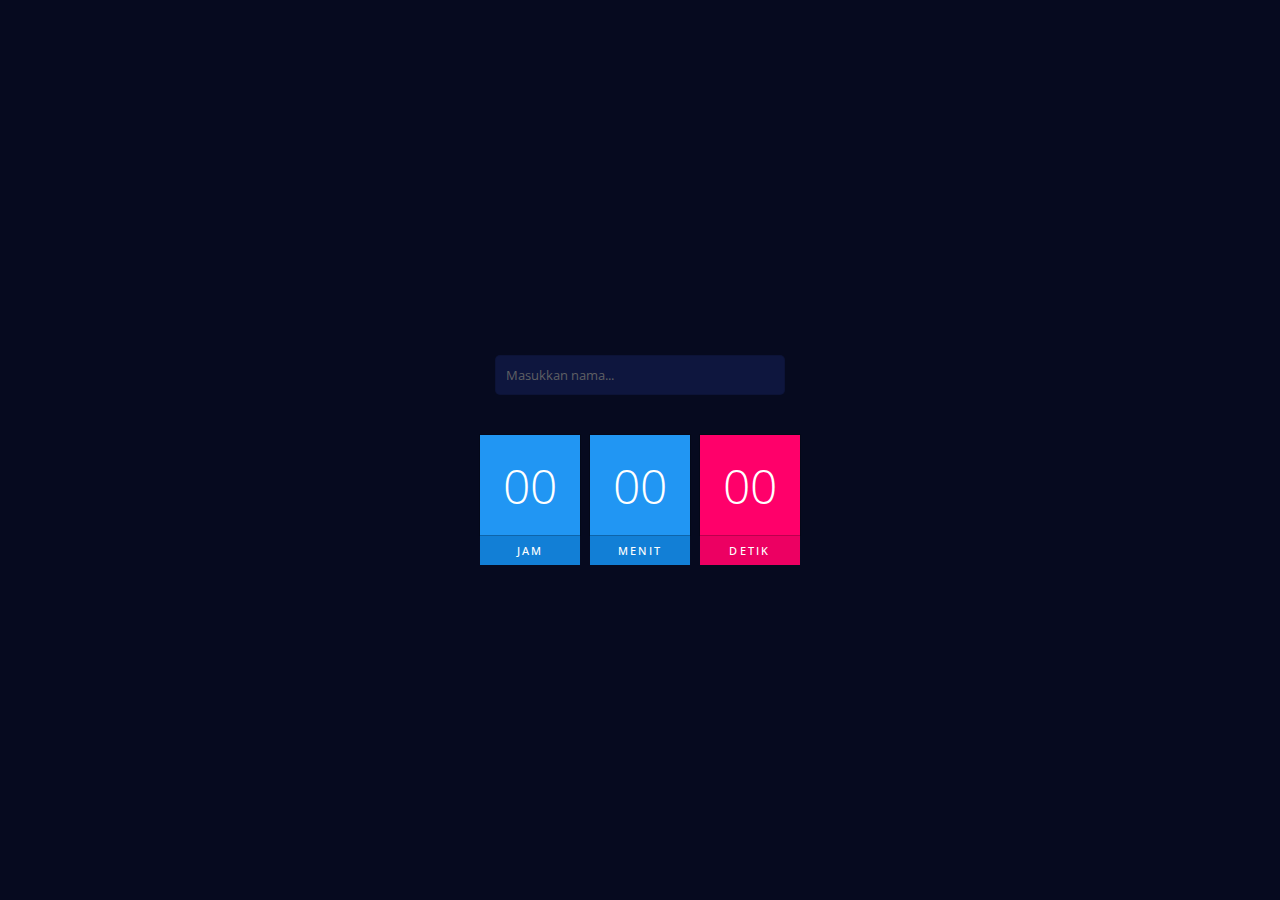
<file: index.html>
<!DOCTYPE html>
<html lang="en">
  <head>
    <meta charset="UTF-8" />
    <meta name="viewport" content="width=device-width, initial-scale=1.0" />
    <link
      href="https://fonts.googleapis.com/css2?family=Open+Sans:wght@300;400;600;700&display=swap"
      rel="stylesheet"
    />
    <link rel="stylesheet" href="style.css" />
    <title>Halo Bestie</title>
  </head>

  <body>
    <div class="container">
      <div id="particles-js" class="clock">
        <form class="add-items" method="post">
          <input
            type="text"
            name="item"
            placeholder="Masukkan nama..."
            id="item"
            required
          />
          <!-- <input type="submit" value="+ Add Item" class="btn"> -->
        </form>
        <h1 class="text"></h1>
        <div id="time">
          <div><span class="hour">00</span><span>Jam</span></div>
          <div><span class="minutes">00</span><span>Menit</span></div>
          <div><span class="seconds">00</span><span>Detik</span></div>
        </div>
      </div>
    </div>

    <script src="script.js"></script>
    <!--   <script src="particles.js"></script> -->
    <!--   <script src="app.js"></script> -->
  </body>
</html>
</file>
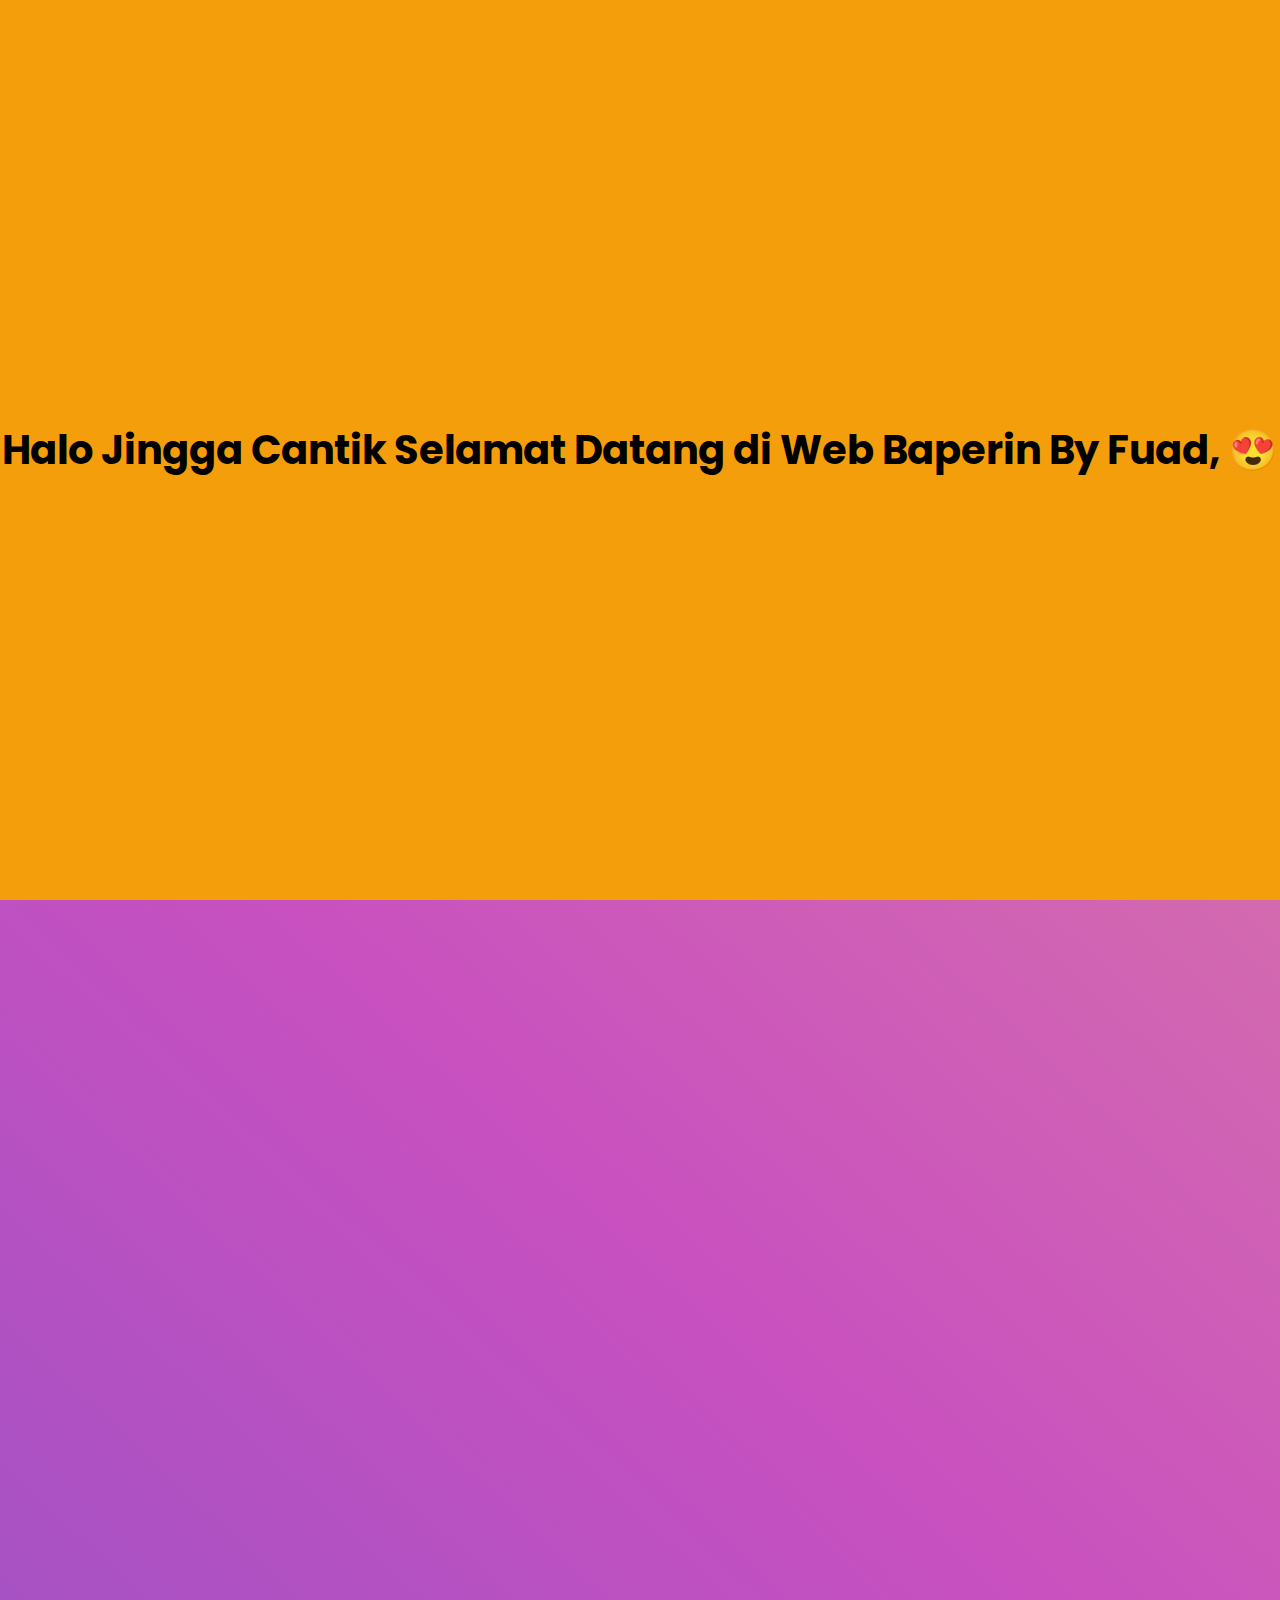
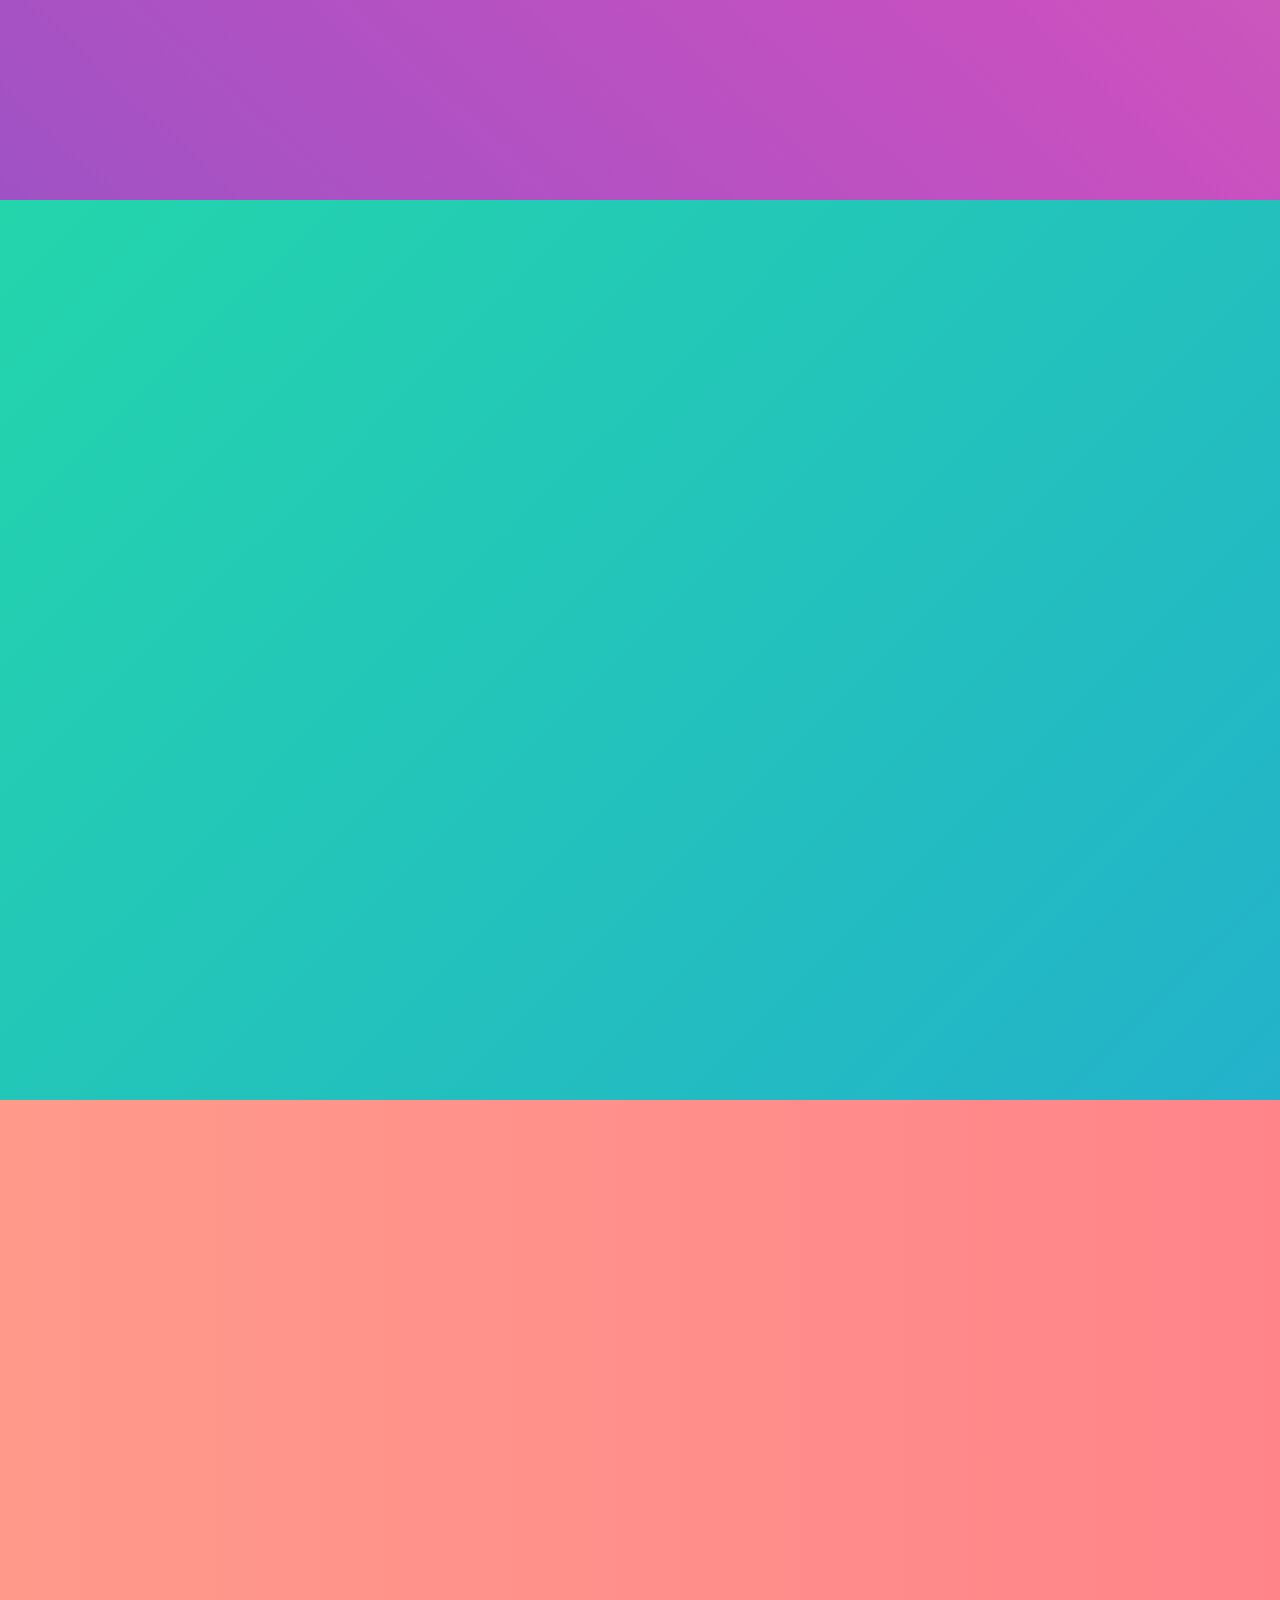
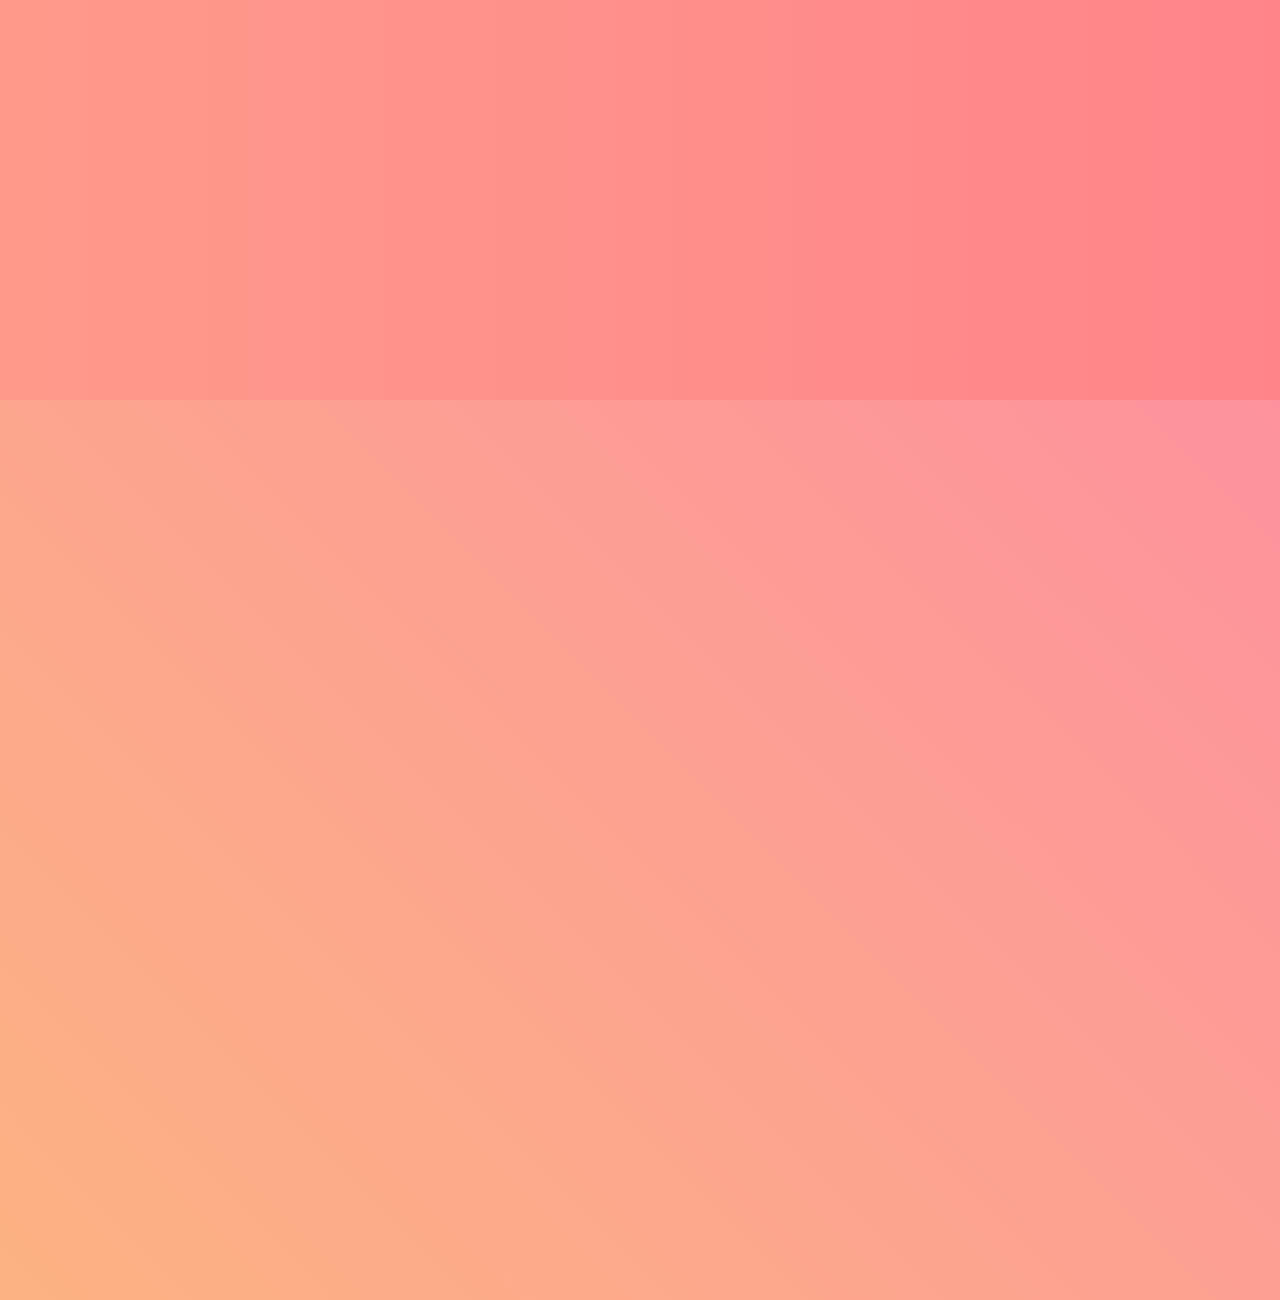
<file: baperin/index.html>
<!DOCTYPE html>
<html lang="en">
  <head>
    <meta charset="UTF-8" />
    <meta http-equiv="X-UA-Compatible" content="IE=edge" />
    <meta name="viewport" content="width=device-width, initial-scale=1.0" />
    <link rel="stylesheet" href="style.css" />
    <link rel="preconnect" href="https://fonts.gstatic.com" />
    <link
      href="https://fonts.googleapis.com/css2?family=Poppins:wght@700;800&display=swap"
      rel="stylesheet"
    />
    <link rel="preconnect" href="https://fonts.gstatic.com" />
    <link href="https://unpkg.com/aos@2.3.1/dist/aos.css" rel="stylesheet" />
    <link
      href="https://fonts.googleapis.com/css2?family=Odibee+Sans&display=swap"
      rel="stylesheet"
    />
    <title>Baperin Kamu 😍</title>
  </head>
  <body>
    <!-- Main 1 -->
    <main class="bg-yellow">
      <h1>Halo Jingga Cantik Selamat Datang di Web Baperin By Fuad, 😍</h1>
    </main>
    <!-- End Main 1 -->

    <!-- Main 2-->
    <main class="bg-gradient">
      <h2 data-aos="fade-right">Hey, Kamu Bidadari Tak Bersayap</h2>
    </main>
    <!-- End Main 2-->
    <main class="bg-animation">
      <h2 data-aos="zoom-in-left">Yang Senyumanmu Bisa Menaklukan Dunia</h2>
    </main>
    <main class="bg-animation-2">
      <h2 data-aos="fade-left">I Just Wanna Say</h2>
    </main>
    <main class="bg-animation-3">
      <h2 data-aos="zoom-in-up">I Think I Love you</h2>
    </main>

    <!-- End Main 2-->
    <script src="https://unpkg.com/aos@2.3.1/dist/aos.js"></script>
    <script>
      AOS.init();
    </script>
  </body>
</html>
</file>
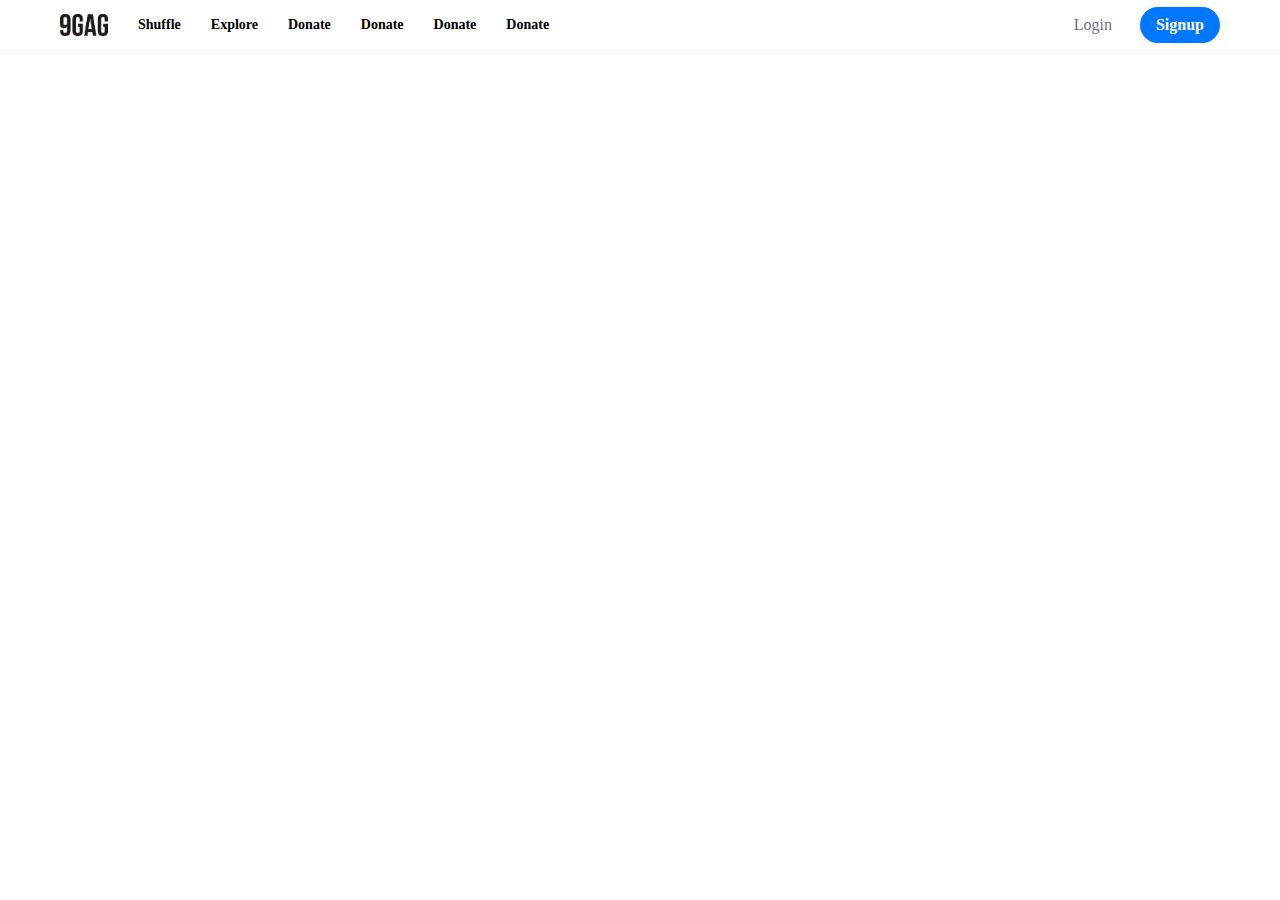
<file: hypebizz/index.html>
<!DOCTYPE html>
<html lang="en">
  <head>
    <meta charset="UTF-8" />
    <meta http-equiv="X-UA-Compatible" content="IE=edge" />
    <meta name="viewport" content="width=device-width, initial-scale=1.0" />
    <link
      rel="stylesheet"
      href="https://cdnjs.cloudflare.com/ajax/libs/font-awesome/5.15.3/css/all.min.css"
      integrity="sha512-iBBXm8fW90+nuLcSKlbmrPcLa0OT92xO1BIsZ+ywDWZCvqsWgccV3gFoRBv0z+8dLJgyAHIhR35VZc2oM/gI1w=="
      crossorigin="anonymous"
      referrerpolicy="no-referrer"
    />
    <link rel="stylesheet" href="style.css" />
    <title>HypeBizz - Buzz Your Funny Meme</title>
  </head>
  <body>
    <header>
      <nav class="navbar">
        <div class="navbar-left">
          <i class="fas fa-bars"></i>
          <img
            src="pngwing.com.png"
            alt="HypeBizz Logo"
            width="48px"
            class="navbar-logo"
          />
          <div class="navbar-left-items">
            <div class="navbar-left-items-list">
              <i class="fas fa-random"></i>
              <p>Shuffle</p>
            </div>
            <div class="navbar-left-items-list">
              <i class="fas fa-rocket"></i>
              <p>Explore</p>
            </div>
            <div class="navbar-left-items-list">
              <i class="fas fa-donate"></i>
              <p>Donate</p>
            </div>
            <div class="navbar-left-items-list">
              <i class="fas fa-donate"></i>
              <p>Donate</p>
            </div>
            <div class="navbar-left-items-list">
              <i class="fas fa-donate"></i>
              <p>Donate</p>
            </div>
            <div class="navbar-left-items-list">
              <i class="fas fa-donate"></i>
              <p>Donate</p>
            </div>
          </div>
        </div>
        <div class="navbar-right">
          <i class="fas fa-lightbulb"></i>
          <i class="fas fa-search"></i>
          <i class="fas fa-location-arrow"></i>
          <a href="#" class="a-link">Login</a>
          <a href="#" class="btn">Signup</a>
        </div>
      </nav>
    </header>
  </body>
</html>
</file>
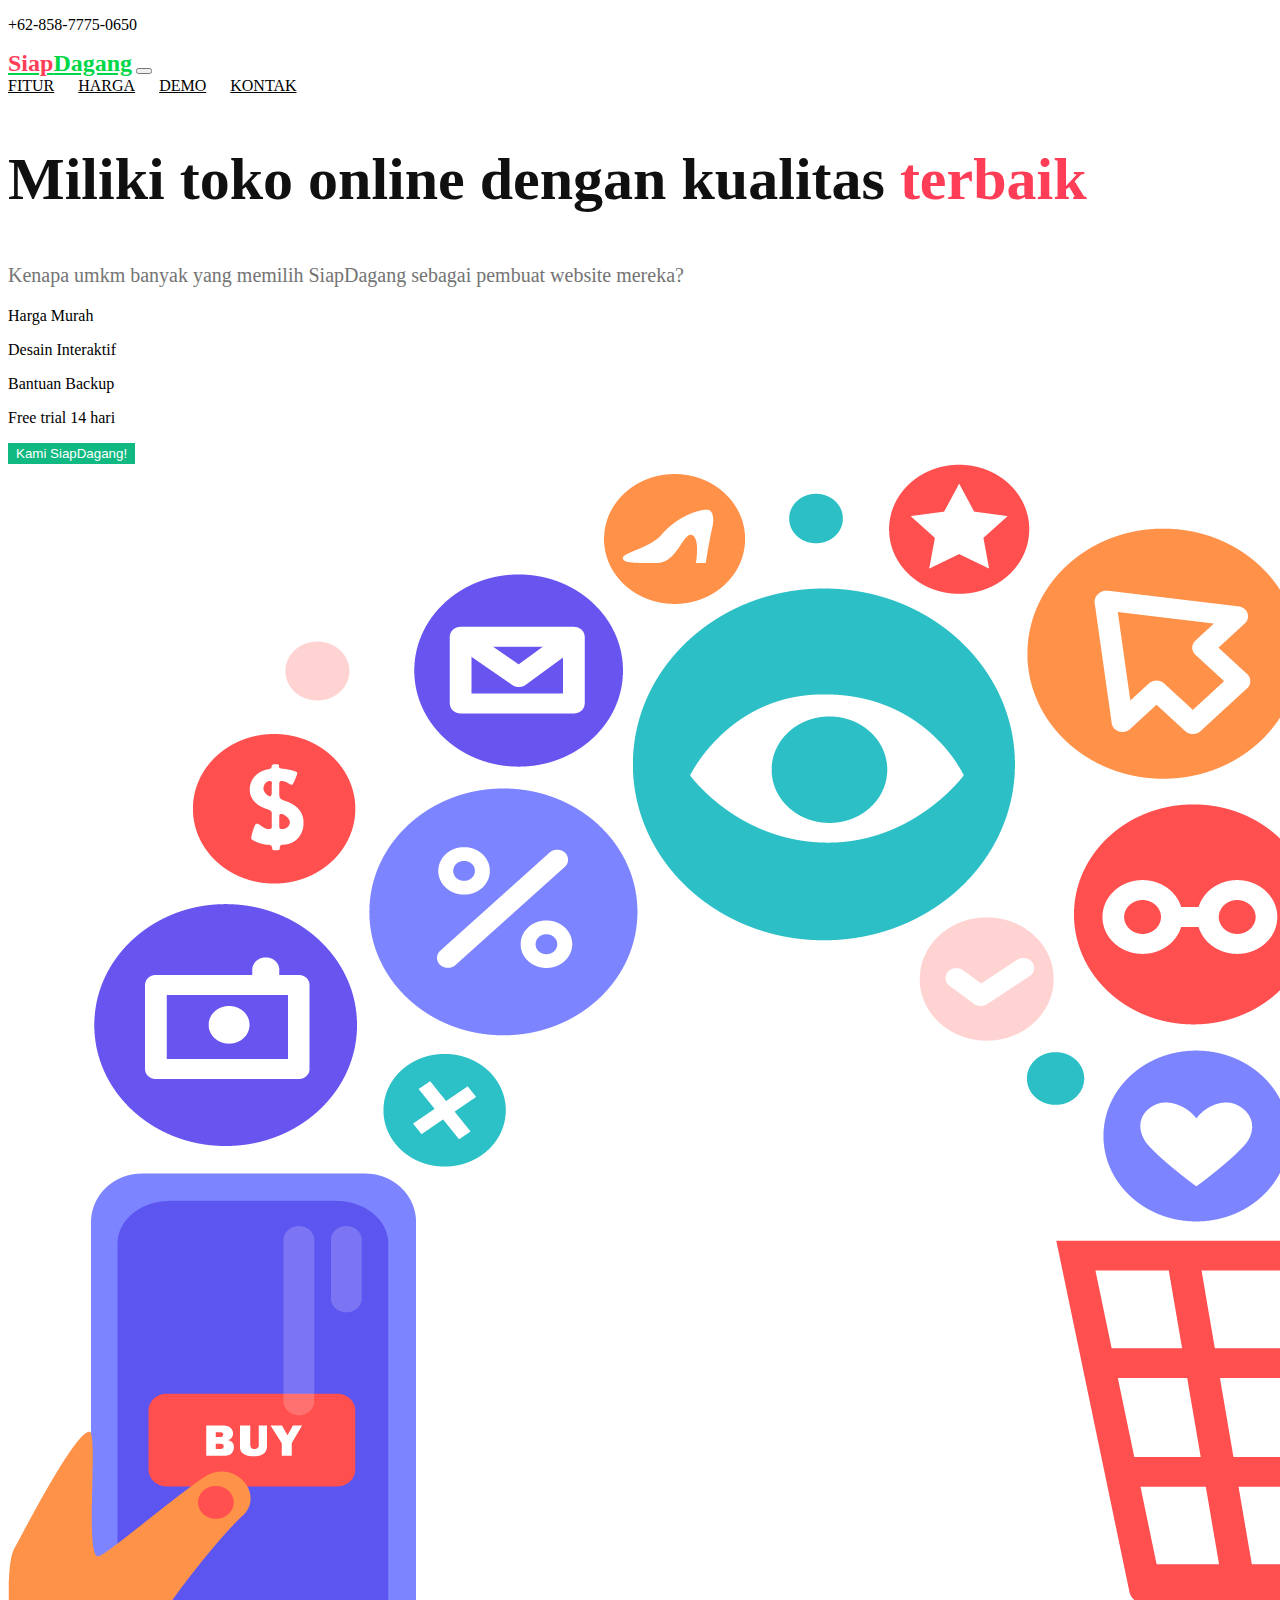
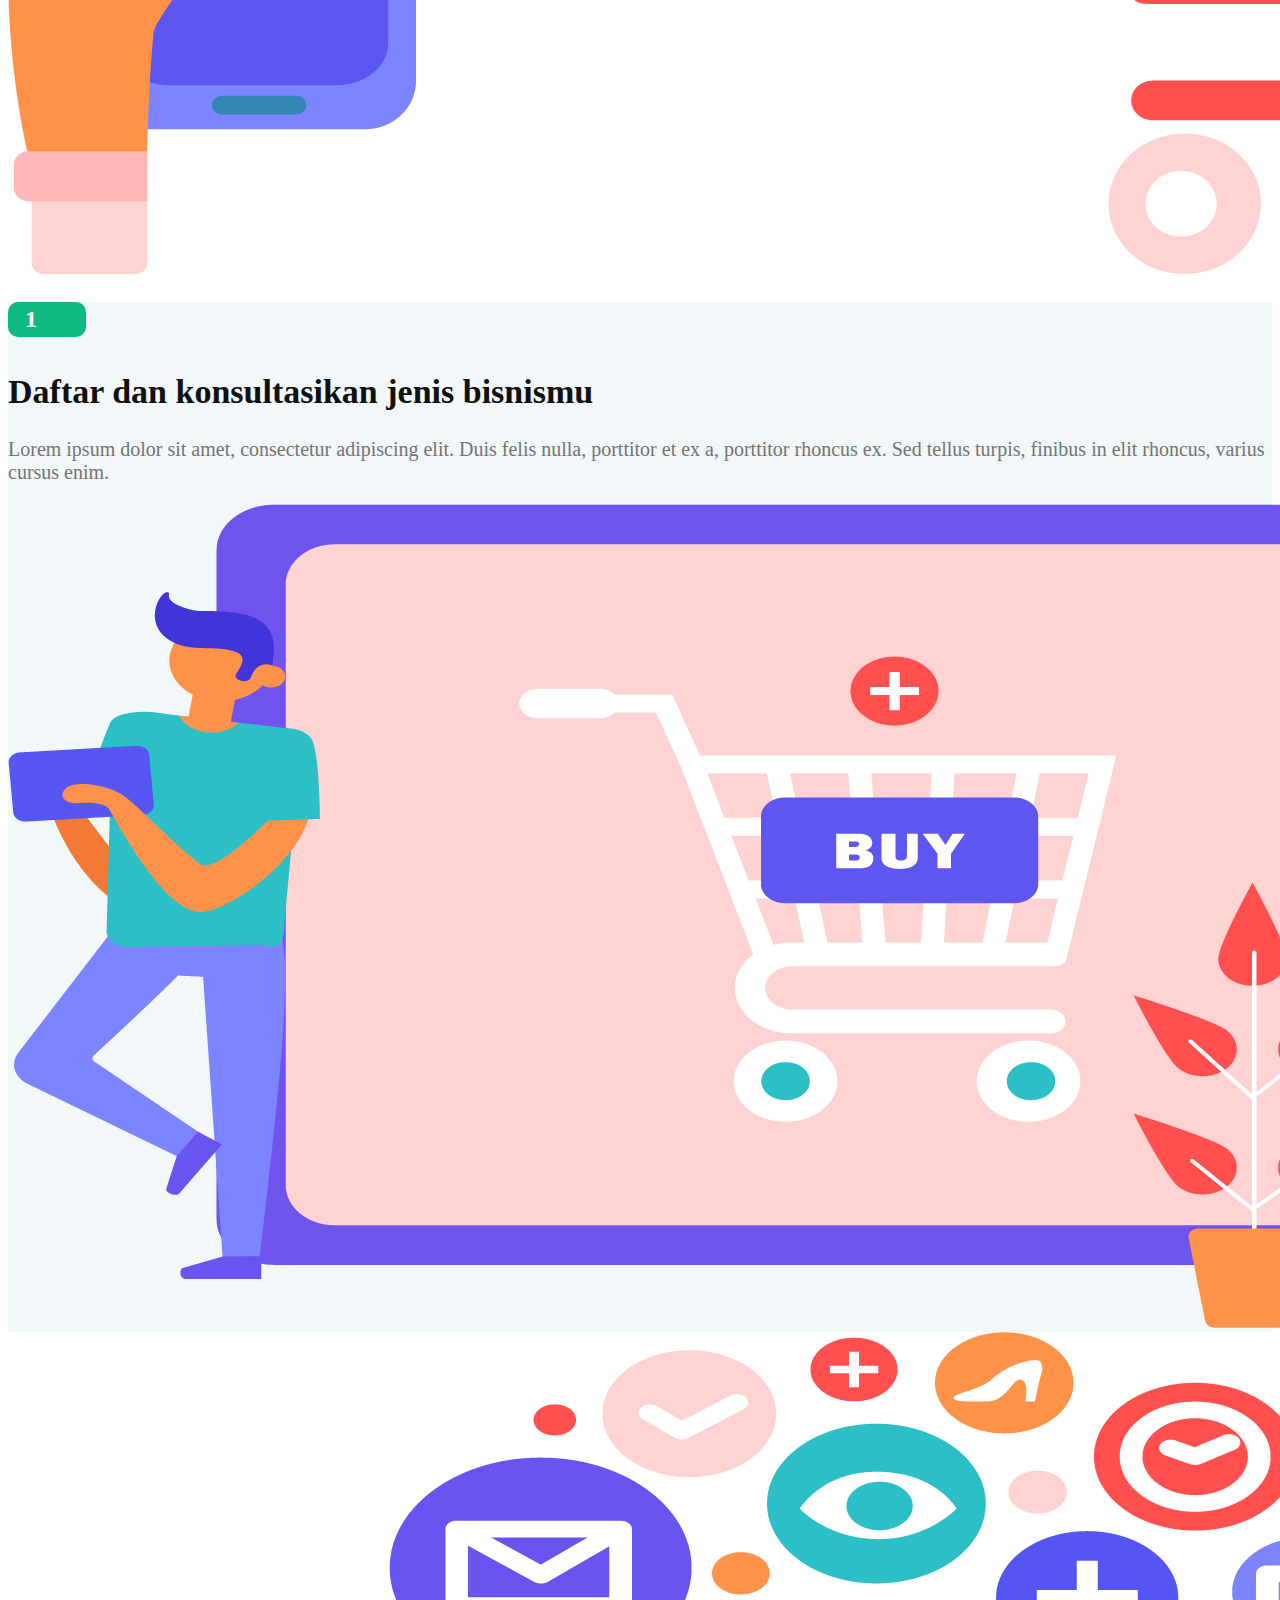
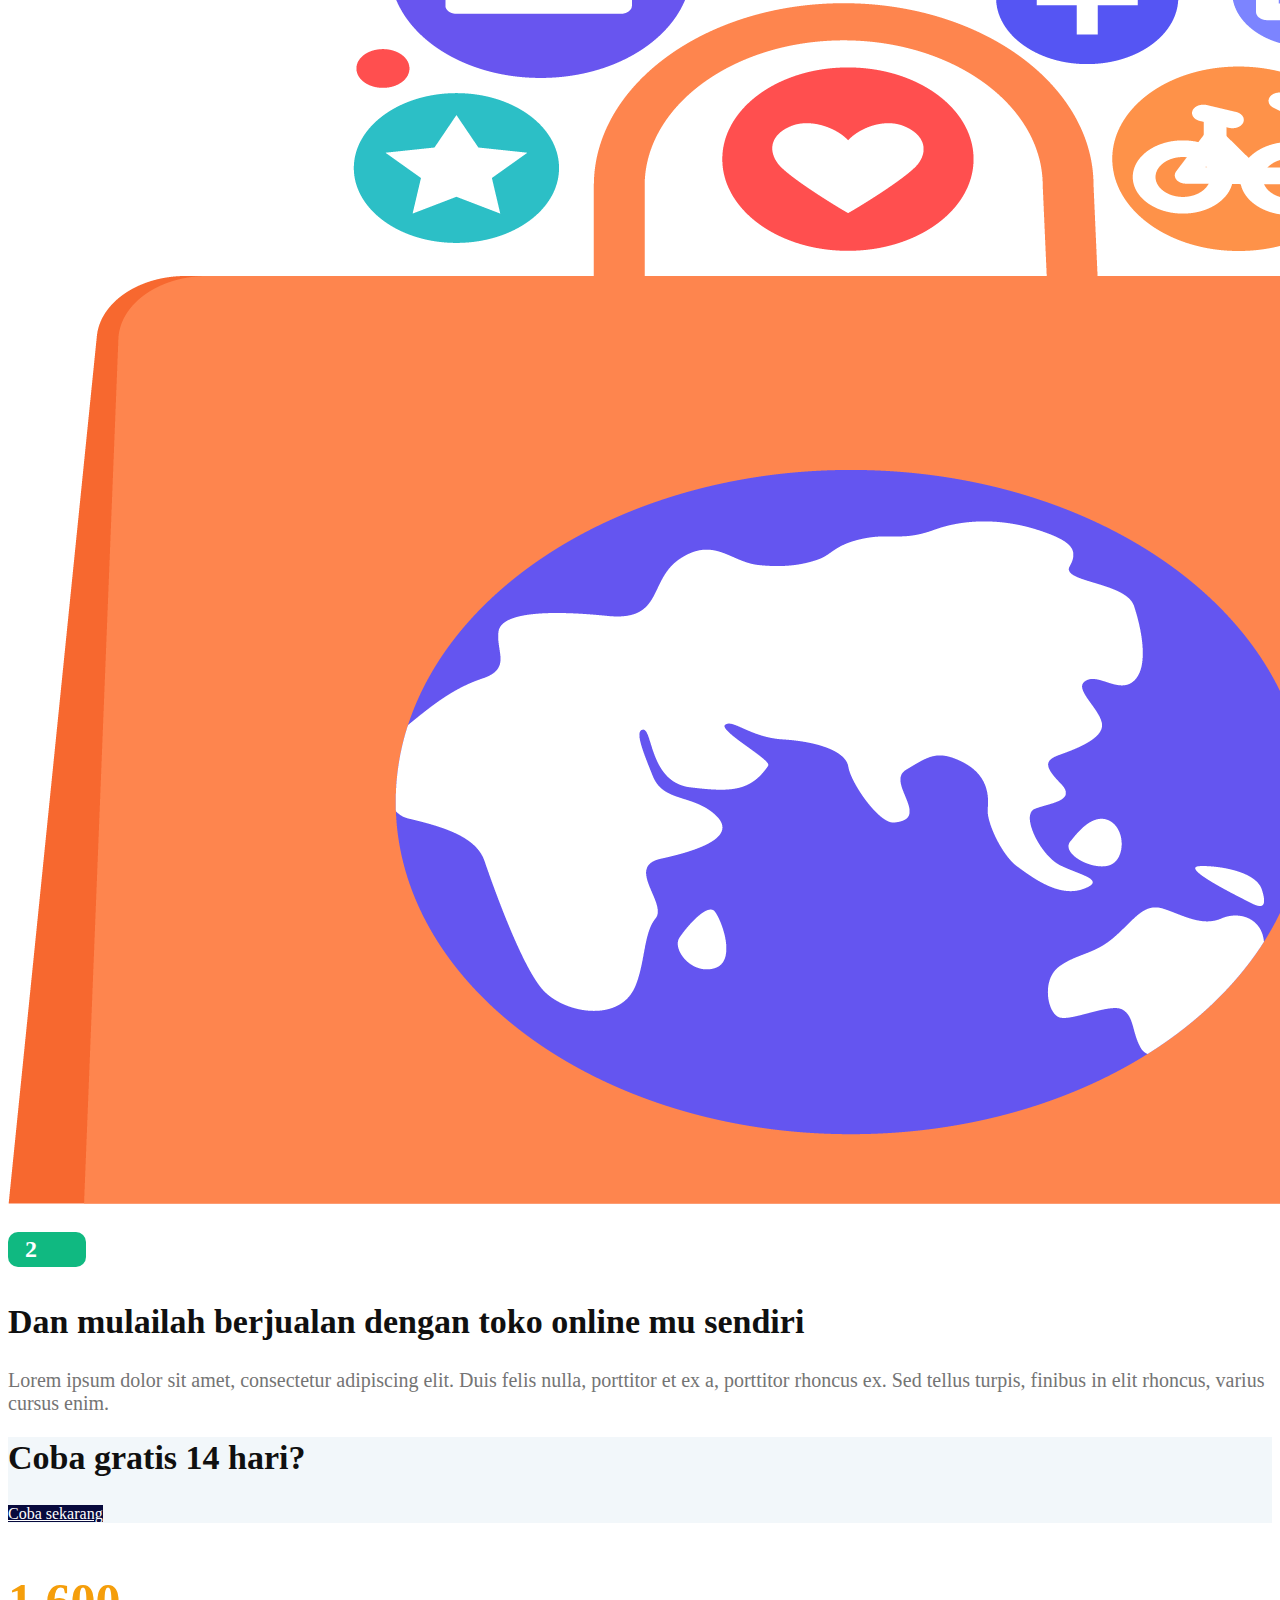
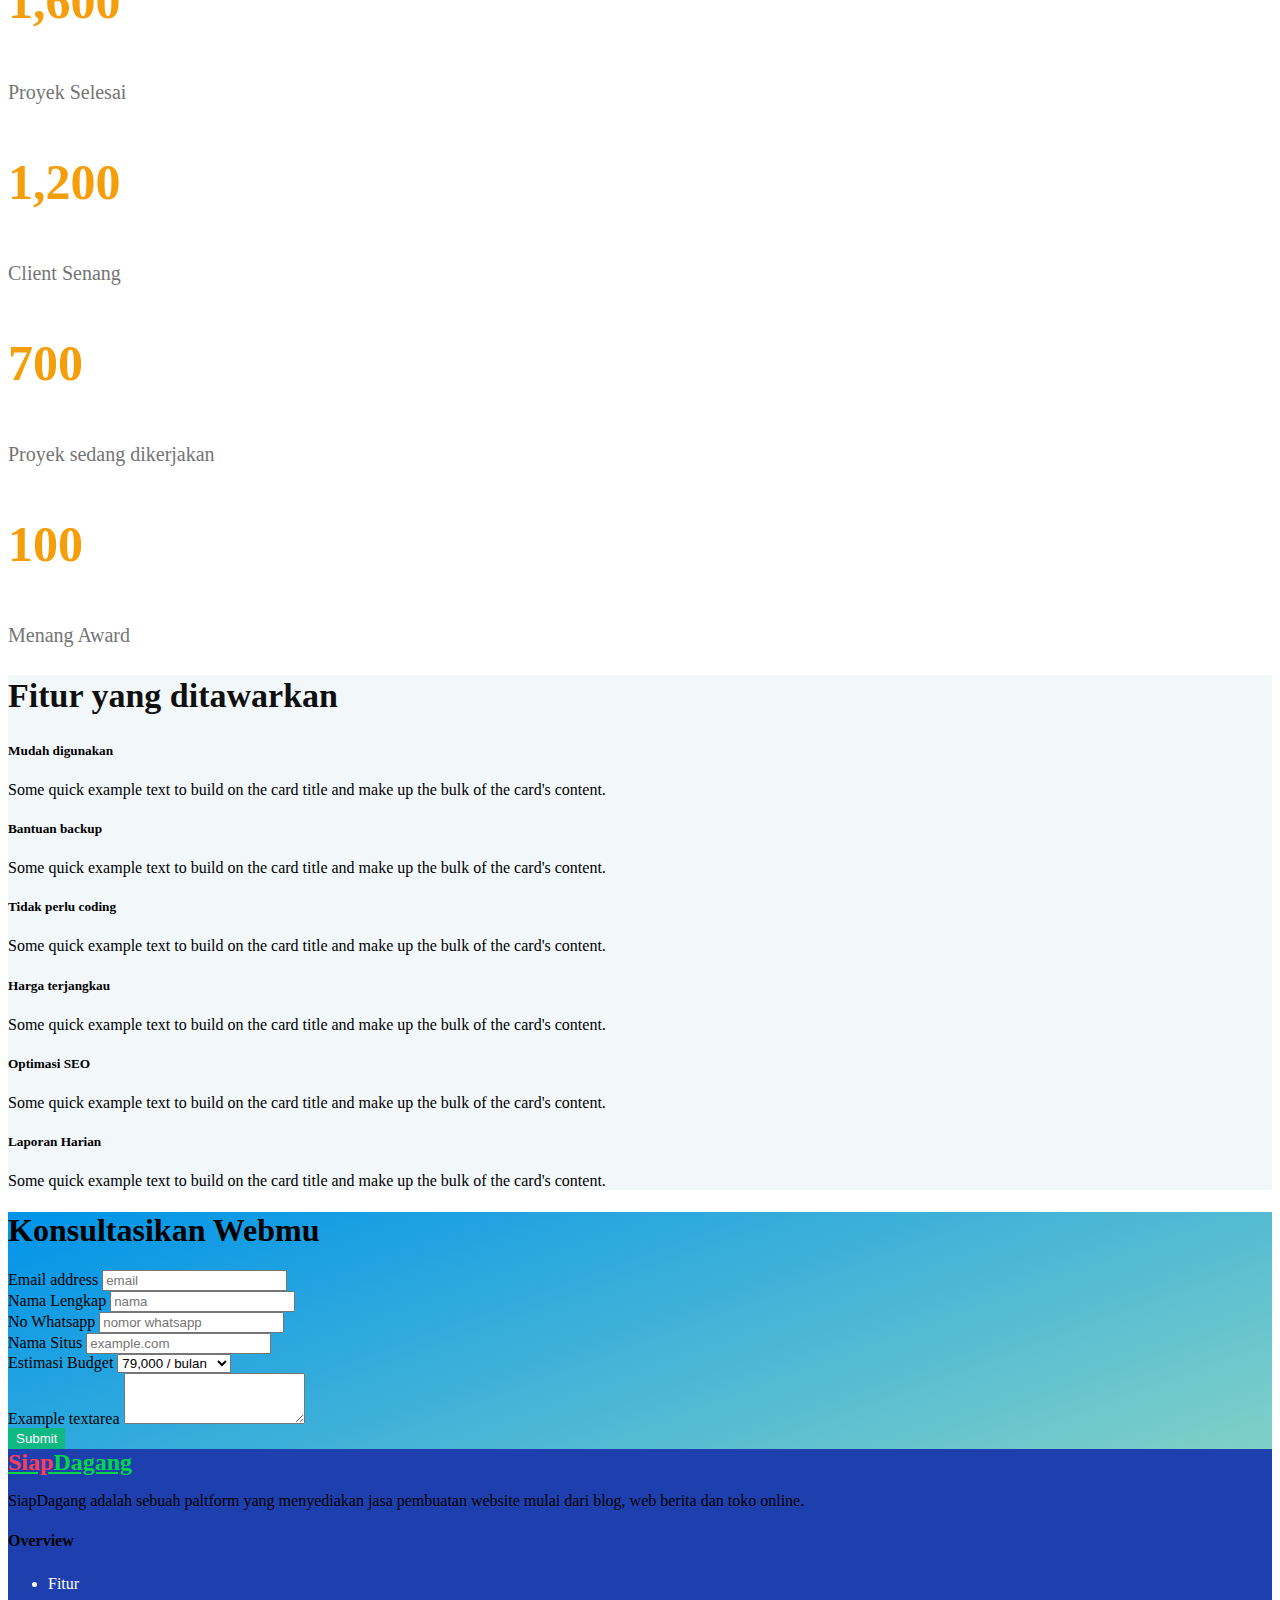
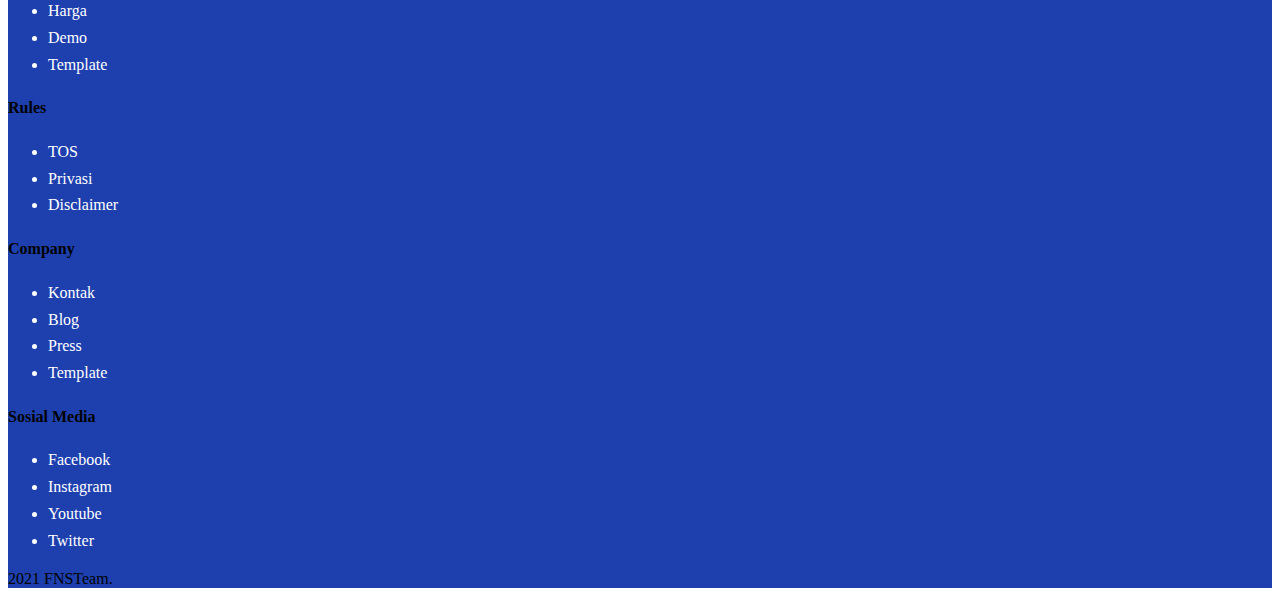
<file: siapdagang/index.html>
<!DOCTYPE html>
<html lang="en">
	<head>
		<!-- Required meta tags -->
		<meta charset="utf-8" />
		<meta
			name="viewport"
			content="width=device-width, initial-scale=1, shrink-to-fit=no"
		/>

		<!-- Bootstrap CSS -->
		<link
			rel="stylesheet"
			href="https://cdn.jsdelivr.net/npm/bootstrap@4.5.3/dist/css/bootstrap.min.css"
			integrity="sha384-TX8t27EcRE3e/ihU7zmQxVncDAy5uIKz4rEkgIXeMed4M0jlfIDPvg6uqKI2xXr2"
			crossorigin="anonymous"
		/>
		<link
			rel="stylesheet"
			href="https://cdnjs.cloudflare.com/ajax/libs/font-awesome/5.15.3/css/all.min.css"
			integrity="sha512-iBBXm8fW90+nuLcSKlbmrPcLa0OT92xO1BIsZ+ywDWZCvqsWgccV3gFoRBv0z+8dLJgyAHIhR35VZc2oM/gI1w=="
			crossorigin="anonymous"
			referrerpolicy="no-referrer"
		/>
		<link rel="stylesheet" type="text/css" href="css/style.css" />
		<title>SiapDagang!</title>
	</head>
	<body>
		<p class="text-right mr-5 mt-3 text-number">
			<i class="fab fa-whatsapp"></i>
			+62-858-7775-0650
		</p>
		<header class="border-top border-bottom">
			<nav class="container navbar navbar-expand-lg navbar-light">
				<a class="navbar-brand" href="#" style="font-size: 24px"
					><span>Siap</span>Dagang</a
				>
				<button
					class="navbar-toggler"
					type="button"
					data-toggle="collapse"
					data-target="#navbarNavAltMarkup"
					aria-controls="navbarNavAltMarkup"
					aria-expanded="false"
					aria-label="Toggle navigation"
				>
					<span class="navbar-toggler-icon"></span>
				</button>
				<div class="collapse navbar-collapse" id="navbarNavAltMarkup">
					<div class="navbar-nav ml-auto">
						<a class="nav-link" href="#">Fitur</a>
						<a class="nav-link" href="#">Harga</a>
						<a class="nav-link" href="#">Demo</a>
						<a class="nav-link" href="#">Kontak</a>
					</div>
				</div>
			</nav>
		</header>

		<!-- Section 1 -->

		<section class="mt-5">
			<div class="container">
				<div class="row">
					<div class="col-lg-6 col-sm-12">
						<div class="d-flex flex-column">
							<h2 class="heading-2">
								Miliki toko online dengan kualitas
								<span style="color: #ff3d57">terbaik</span>
							</h2>
							<p class="p-text">
								Kenapa umkm banyak yang memilih SiapDagang
								sebagai pembuat website mereka?
							</p>
							<div class="row">
								<div class="col-auto">
									<p>
										<i class="fas fa-check"></i> Harga Murah
									</p>
								</div>
								<div class="col-auto">
									<p>
										<i class="fas fa-check"></i> Desain
										Interaktif
									</p>
								</div>
								<div class="col-auto">
									<p>
										<i class="fas fa-check"></i> Bantuan
										Backup
									</p>
								</div>
								<div class="col-auto">
									<p>
										<i class="fas fa-check"></i> Free trial
										14 hari
									</p>
								</div>
							</div>
							<button type="button" class="btn btn-teal btn-lg">
								Kami SiapDagang!
							</button>
						</div>
					</div>
					<div class="col-6 img-hidden">
						<img src="img/img-big.png" class="img-fluid" />
					</div>
				</div>
			</div>
		</section>

		<!-- End Section 1 -->

		<!-- section 2 -->

		<section class="mt-5 bg-smoke">
			<div class="container pt-3">
				<div class="row">
					<div class="col-lg-6 col-sm-12">
						<div class="d-flex flex-column">
							<p class="bg-number">1</p>
							<h3 class="heading-3">
								Daftar dan konsultasikan jenis bisnismu
							</h3>
							<p class="p-text">
								Lorem ipsum dolor sit amet, consectetur
								adipiscing elit. Duis felis nulla, porttitor et
								ex a, porttitor rhoncus ex. Sed tellus turpis,
								finibus in elit rhoncus, varius cursus enim.
							</p>
						</div>
					</div>
					<div class="col-6 img-hidden">
						<img src="img/img-1.png" class="img-fluid" />
					</div>
				</div>
			</div>
		</section>

		<!-- end section 2 -->
		<!-- section 3 -->

		<section class="pt-5 pb-3">
			<div class="container pt-3">
				<div class="row">
					<div class="col-6 img-hidden">
						<img src="img/img-2.png" class="img-fluid" />
					</div>
					<div class="col-lg-6 col-sm-12">
						<div class="d-flex flex-column">
							<p class="bg-number">2</p>
							<h3 class="heading-3">
								Dan mulailah berjualan dengan toko online mu
								sendiri
							</h3>
							<p class="p-text">
								Lorem ipsum dolor sit amet, consectetur
								adipiscing elit. Duis felis nulla, porttitor et
								ex a, porttitor rhoncus ex. Sed tellus turpis,
								finibus in elit rhoncus, varius cursus enim.
							</p>
						</div>
					</div>
				</div>
			</div>
		</section>

		<!-- end section 3 -->
		<!-- section 4 -->
		<section class="pt-5 pb-4 bg-smoke">
			<div class="container text-center">
				<div
					class="d-flex align-items-center justify-content-center flex-col"
				>
					<h1 class="heading-3 mr-5">Coba gratis 14 hari?</h1>
					<a href="#" class="btn btn-lg btn-indigo mb-3"
						><i class="fas fa-rocket" style="color: #f59e0b"></i>
						Coba sekarang</a
					>
				</div>
			</div>
		</section>

		<!-- end section 4 -->

		<!-- section 5 -->
		<section class="my-5">
			<div class="container">
				<div class="row">
					<div class="col-lg-3 col-md-6 col-sm-12">
						<div
							class="d-flex flex-column justify-content-center align-items-center"
						>
							<h2 class="project">1,600</h2>
							<p class="p-text">Proyek Selesai</p>
						</div>
					</div>
					<div class="col-lg-3 col-md-6 col-sm-12">
						<div
							class="d-flex flex-column justify-content-center align-items-center"
						>
							<h2 class="project">1,200</h2>
							<p class="p-text">Client Senang</p>
						</div>
					</div>
					<div class="col-lg-3 col-md-6 col-sm-12">
						<div
							class="d-flex flex-column justify-content-center align-items-center"
						>
							<h2 class="project">700</h2>
							<p class="p-text">Proyek sedang dikerjakan</p>
						</div>
					</div>
					<div class="col-lg-3 col-md-6 col-sm-12">
						<div
							class="d-flex flex-column justify-content-center align-items-center"
						>
							<h2 class="project">100</h2>
							<p class="p-text">Menang Award</p>
						</div>
					</div>
				</div>
			</div>
		</section>
		<!-- end section 5 -->

		<!-- section 6 -->
		<section class="py-5 bg-smoke">
			<div class="container">
				<h2 class="heading-3 text-center">Fitur yang ditawarkan</h2>
				<div class="row">
					<div class="col-lg-4 col-md-6 col-sm-12">
						<div class="card mt-3">
							<div class="card-body">
								<i class="fas fa-cookie-bite fa-3x mb-2"></i>
								<h5 class="card-title">Mudah digunakan</h5>
								<p class="card-text">
									Some quick example text to build on the card
									title and make up the bulk of the card's
									content.
								</p>
							</div>
						</div>
					</div>
					<div class="col-lg-4 col-md-6 col-sm-12">
						<div class="card mt-3">
							<div class="card-body">
								<i class="fas fa-coins fa-3x mb-2"></i>
								<h5 class="card-title">Bantuan backup</h5>
								<p class="card-text">
									Some quick example text to build on the card
									title and make up the bulk of the card's
									content.
								</p>
							</div>
						</div>
					</div>
					<div class="col-lg-4 col-md-6 col-sm-12">
						<div class="card mt-3">
							<div class="card-body">
								<i class="fas fa-code fa-3x mb-2"></i>
								<h5 class="card-title">Tidak perlu coding</h5>
								<p class="card-text">
									Some quick example text to build on the card
									title and make up the bulk of the card's
									content.
								</p>
							</div>
						</div>
					</div>
					<div class="col-lg-4 col-md-6 col-sm-12">
						<div class="card mt-3">
							<div class="card-body">
								<i class="fas fa-tags fa-3x mb-2"></i>
								<h5 class="card-title">Harga terjangkau</h5>
								<p class="card-text">
									Some quick example text to build on the card
									title and make up the bulk of the card's
									content.
								</p>
							</div>
						</div>
					</div>
					<div class="col-lg-4 col-md-6 col-sm-12">
						<div class="card mt-3">
							<div class="card-body">
								<i class="fas fa-search-dollar fa-3x mb-2"></i>
								<h5 class="card-title">Optimasi SEO</h5>
								<p class="card-text">
									Some quick example text to build on the card
									title and make up the bulk of the card's
									content.
								</p>
							</div>
						</div>
					</div>
					<div class="col-lg-4 col-md-6 col-sm-12">
						<div class="card mt-3">
							<div class="card-body">
								<i class="fas fa-address-book fa-3x mb-2"></i>
								<h5 class="card-title">Laporan Harian</h5>
								<p class="card-text">
									Some quick example text to build on the card
									title and make up the bulk of the card's
									content.
								</p>
							</div>
						</div>
					</div>
				</div>
			</div>
		</section>

		<!-- end section 6 -->

		<!-- section 7 -->
		<section class="py-5 bg-gradient text-white">
			<div class="container">
				<h1 class="text-center">Konsultasikan Webmu</h1>
				<form>
					<div class="form-group">
						<label for="exampleFormControlInput1"
							>Email address</label
						>
						<input
							type="email"
							class="form-control"
							id="exampleFormControlInput1"
							placeholder="email"
						/>
					</div>
					<div class="form-group">
						<label for="exampleFormControlInput1"
							>Nama Lengkap</label
						>
						<input
							type="name"
							class="form-control"
							id="exampleFormControlInput1"
							placeholder="nama"
						/>
					</div>
					<div class="form-group">
						<label for="exampleFormControlInput1"
							>No Whatsapp</label
						>
						<input
							type="number"
							class="form-control"
							id="exampleFormControlInput1"
							placeholder="nomor whatsapp"
						/>
					</div>
					<div class="form-group">
						<label for="exampleFormControlInput1">Nama Situs</label>
						<input
							type="name"
							class="form-control"
							id="exampleFormControlInput1"
							placeholder="example.com"
						/>
					</div>
					<div class="form-group">
						<label for="exampleFormControlSelect1"
							>Estimasi Budget</label
						>
						<select
							class="form-control"
							id="exampleFormControlSelect1"
						>
							<option>79,000 / bulan</option>
							<option>120,000 / bulan</option>
							<option>199,000 / bulan</option>
							<option>350,000 / bulan</option>
							<option>499,000 / bulan</option>
						</select>
					</div>

					<div class="form-group">
						<label for="exampleFormControlTextarea1"
							>Example textarea</label
						>
						<textarea
							class="form-control"
							id="exampleFormControlTextarea1"
							rows="3"
						></textarea>
					</div>
					<button type="submit" class="btn btn-teal btn-lg">
						Submit
					</button>
				</form>
			</div>
		</section>

		<!-- End section 7 -->
		<!-- Footer -->
		<footer class="pt-5 pb-3">
			<div class="container">
				<div class="row">
					<div class="col-lg-4 col-md-12 col-sm-12">
						<div class="d-flex flex-column">
							<a
								class="navbar-brand"
								href="#"
								style="font-size: 24px"
								><span>Siap</span>Dagang</a
							>
							<p class="text-white">
								SiapDagang adalah sebuah paltform yang
								menyediakan jasa pembuatan website mulai dari
								blog, web berita dan toko online.
							</p>
						</div>
					</div>
					<div class="col-lg-8">
						<div class="row">
							<div class="col-lg-3 col-sm-6 col-md-6">
								<h4 class="text-white">Overview</h4>
								<ul class="list-group list-group-flush">
									<li class="list-group-item">Fitur</li>
									<li class="list-group-item">Harga</li>
									<li class="list-group-item">Demo</li>
									<li class="list-group-item">Template</li>
								</ul>
							</div>
							<div class="col-lg-3 col-sm-6 col-md-6">
								<h4 class="text-white">Rules</h4>
								<ul class="list-group list-group-flush">
									<li class="list-group-item">TOS</li>
									<li class="list-group-item">Privasi</li>
									<li class="list-group-item">Disclaimer</li>
								</ul>
							</div>
							<div class="col-lg-3 col-sm-6 col-md-6">
								<h4 class="text-white">Company</h4>
								<ul class="list-group list-group-flush">
									<li class="list-group-item">Kontak</li>
									<li class="list-group-item">Blog</li>
									<li class="list-group-item">Press</li>
									<li class="list-group-item">Template</li>
								</ul>
							</div>
							<div class="col-lg-3 col-sm-6 col-md-6">
								<h4 class="text-white">Sosial Media</h4>
								<ul class="list-group list-group-flush">
									<li class="list-group-item">Facebook</li>
									<li class="list-group-item">Instagram</li>
									<li class="list-group-item">Youtube</li>
									<li class="list-group-item">Twitter</li>
								</ul>
							</div>
						</div>
					</div>
				</div>
				<p class="text-center text-white pt-5">2021 FNSTeam.</p>
			</div>
		</footer>
		<!-- end footer -->
		<!-- Optional JavaScript; choose one of the two! -->

		<!-- Option 1: jQuery and Bootstrap Bundle (includes Popper) -->
		<script
			src="https://code.jquery.com/jquery-3.5.1.slim.min.js"
			integrity="sha384-DfXdz2htPH0lsSSs5nCTpuj/zy4C+OGpamoFVy38MVBnE+IbbVYUew+OrCXaRkfj"
			crossorigin="anonymous"
		></script>
		<script
			src="https://cdn.jsdelivr.net/npm/bootstrap@4.5.3/dist/js/bootstrap.bundle.min.js"
			integrity="sha384-ho+j7jyWK8fNQe+A12Hb8AhRq26LrZ/JpcUGGOn+Y7RsweNrtN/tE3MoK7ZeZDyx"
			crossorigin="anonymous"
		></script>

		<!-- Option 2: jQuery, Popper.js, and Bootstrap JS
    <script src="https://code.jquery.com/jquery-3.5.1.slim.min.js" integrity="sha384-DfXdz2htPH0lsSSs5nCTpuj/zy4C+OGpamoFVy38MVBnE+IbbVYUew+OrCXaRkfj" crossorigin="anonymous"></script>
    <script src="https://cdn.jsdelivr.net/npm/popper.js@1.16.1/dist/umd/popper.min.js" integrity="sha384-9/reFTGAW83EW2RDu2S0VKaIzap3H66lZH81PoYlFhbGU+6BZp6G7niu735Sk7lN" crossorigin="anonymous"></script>
    <script src="https://cdn.jsdelivr.net/npm/bootstrap@4.5.3/dist/js/bootstrap.min.js" integrity="sha384-w1Q4orYjBQndcko6MimVbzY0tgp4pWB4lZ7lr30WKz0vr/aWKhXdBNmNb5D92v7s" crossorigin="anonymous"></script>
    --></body>
</html>
</file>
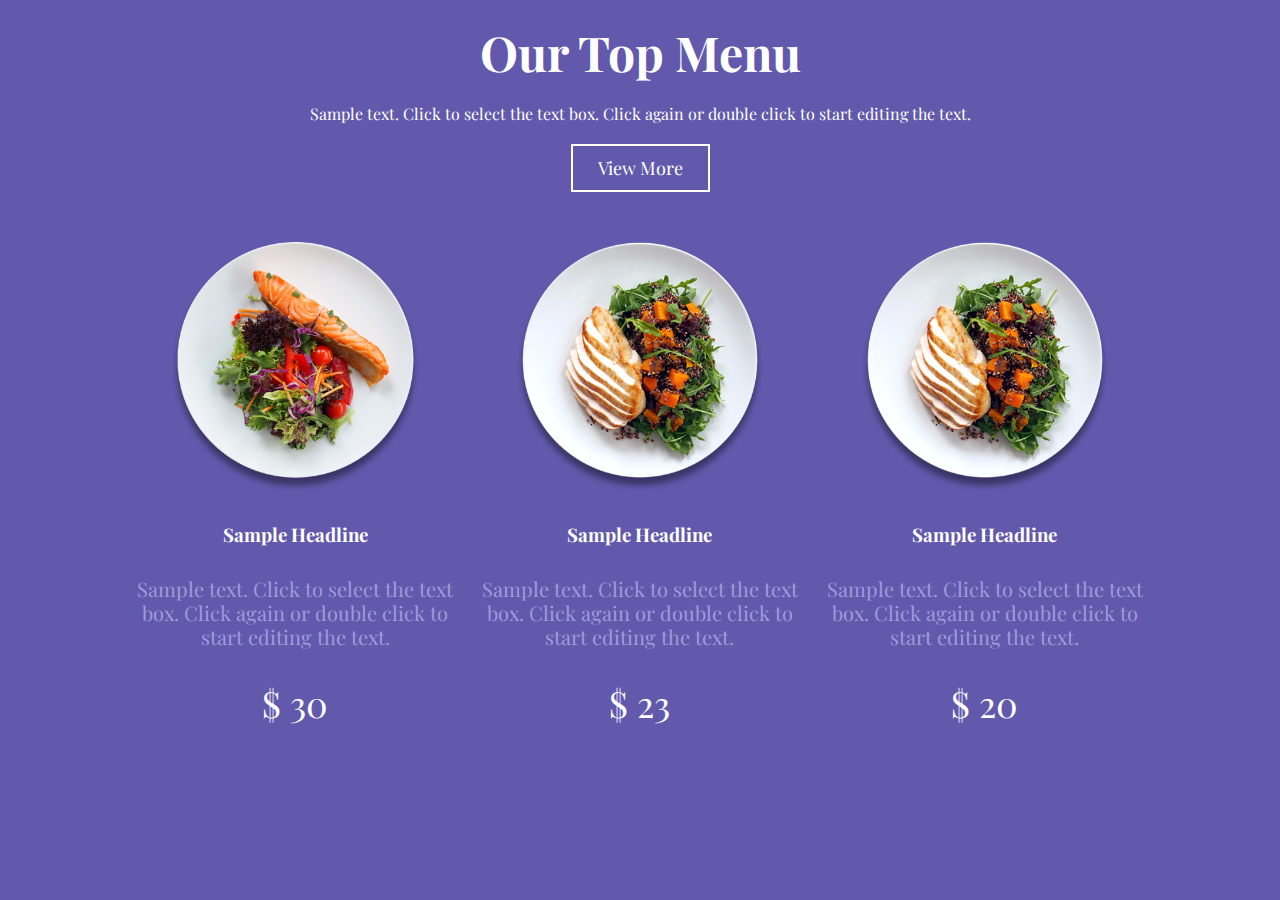
<file: challenge-fe/resto-app/index.html>
<!DOCTYPE html>
<html lang="en">
  <head>
    <meta charset="UTF-8" />
    <meta http-equiv="X-UA-Compatible" content="IE=edge" />
    <meta name="viewport" content="width=device-width, initial-scale=1.0" />
    <link rel="stylesheet" href="assets/style.css" />
    <title>Resto App</title>
  </head>
  <body>
    <section>
      <div class="top-header">
        <h1 class="text-header">Our Top Menu</h1>
        <p class="text-p">
          Sample text. Click to select the text box. Click again or double click
          to start editing the text.
        </p>
        <a link href="https://nicepage.com/" class="btn">View More</a>
      </div>
      <div class="card-list mx-auto">
        <div class="card mx-auto">
          <img src="assets/images/food-1.png" alt="" />
          <div class="card-body">
            <h3 class="card-title">Sample Headline</h3>
            <p class="card-desc">
              Sample text. Click to select the text box. Click again or double
              click to start editing the text.
            </p>
            <p class="card-price">$ 30</p>
          </div>
        </div>
        <div class="card mx-auto">
          <img src="assets/images/chickenPlate.png" alt="" />
          <div class="card-body">
            <h3 class="card-title">Sample Headline</h3>
            <p class="card-desc">
              Sample text. Click to select the text box. Click again or double
              click to start editing the text.
            </p>
            <p class="card-price">$ 23</p>
          </div>
        </div>
        <div class="card mx-auto">
          <img src="assets/images/chickenPlate.png" alt="" />
          <div class="card-body">
            <h3 class="card-title">Sample Headline</h3>
            <p class="card-desc">
              Sample text. Click to select the text box. Click again or double
              click to start editing the text.
            </p>
            <p class="card-price">$ 20</p>
          </div>
        </div>
      </div>
    </section>
  </body>
</html>
</file>
<file: style.css>
* {
  margin: 0;
  padding: 0;
  font-family: "Open Sans", sans-serif;
  box-sizing: border-box;
}
body {
  background: #060a1f;
  width: 100%;
  height: 100%;
}
.container {
  position: relative;
  display: flex;
  justify-content: center;
  align-items: center;
  min-height: 100vh;
}
.clock h2 {
  position: relative;
  display: block;
  color: #fff;
  margin: 10px 0;
  font-weight: 700;
  text-transform: uppercase;
  letter-spacing: 0.4em;
  justify-content: center;
  text-align: center;
}
.clock #time {
  display: flex;
  justify-content: center;
}
.clock #time div {
  position: relative;
  margin: 20px 5px 0;
  -webkit-box-reflect: below 1px linier-gradient(transparent, #0004);
}
.clock #time div span {
  position: relative;
  display: block;
  width: 100px;
  height: 100px;
  background: #2196f3;
  color: #fff;
  display: flex;
  font-weight: 300;
  justify-content: center;
  align-items: center;
  font-size: 3em;
  z-index: 10;
  box-shadow: 0 0 0 1px rgba(0, 0, 0, 0.2);
}
.clock #time div span:nth-child(2) {
  height: 30px;
  font-size: 0.7em;
  letter-spacing: 0.2em;
  font-weight: 500;
  z-index: 9;
  box-shadow: none;
  background: #127fd6;
  text-transform: uppercase;
}
.clock #time div:last-child span {
  background: #ff006a;
}
.clock #time div:last-child span:nth-child(2) {
  background: #ec0062;
}
.text {
  font-weight: 500;
  font-size: 40px;
  color: #fff;
  position: relative;
  display: block;
  text-align: center;
}
.text span {
  color: #ff006a;
  text-transform: capitalize;
  font-weight: 700;
}
.add-items {
  margin: 20px;
  justify-content: center;
}

.add-items input[type="text"] {
  padding: 10px;
  outline: 0;
  width: 100%;
  background-color: #101946;
  opacity: 0.8;
  border: 1px solid rgba(0, 0, 0, 0.1);
  border-radius: 5px;
}
/* .add-items input[type=submit] {
  background-color: #101946;
  padding:10px; 
  outline: 0;
  border: 1px solid rgba(228, 203, 64, 0.1);
  border-radius:5px ;
  color: #fff;
  cursor: pointer;
} */

@media (max-width: 768px) {
  .container {
    align-items: start;
    margin-top: 20px;
  }
  .clock #time {
    margin-top: 4em;
  }
}
</file>
<file: baperin/style.css>
html {
  scroll-snap-type: y mandatory;
}

body {
  margin: 0;
  padding: 0;
  box-sizing: border-box;
  scroll-behavior: smooth;
}

main {
  display: flex;
  justify-content: center;
  align-items: center;
  height: 100vh;
  text-align: center;
  scroll-snap-align: start;
}

.bg-yellow {
  background-color: #f59e0b;
}

.bg-gradient {
  background-color: #4158d0;
  background-image: linear-gradient(
    43deg,
    #4158d0 0%,
    #c850c0 46%,
    #ffcc70 100%
  );
  background-size: 400% 400%;
  animation: gradient 15s ease infinite;
}

.bg-animation {
  background: linear-gradient(-45deg, #ee7752, #e73c7e, #23a6d5, #23d5ab);
  background-size: 400% 400%;
  animation: gradient 15s ease infinite;
}

.bg-animation-2 {
  background-color: #ff9a8b;
  background-image: linear-gradient(
    90deg,
    #ff9a8b 0%,
    #ff6a88 55%,
    #ff99ac 100%
  );
  background-size: 400% 400%;
  animation: gradient 20s ease infinite;
}
.bg-animation-3 {
  background-color: #fbda61;
  background-image: linear-gradient(45deg, #fbda61 0%, #ff5acd 100%);

  background-size: 400% 400%;
  animation: gradient 20s ease infinite;
}

@keyframes gradient {
  0% {
    background-position: 0% 50%;
  }
  50% {
    background-position: 100% 50%;
  }
  100% {
    background-position: 0% 50%;
  }
}

h1 {
  font-family: "Poppins", sans-serif;
  font-weight: 700;
  font-size: 40px;
}

h2 {
  font-family: "Odibee Sans", cursive;
  font-size: 70px;
}

@media (max-width: 768px) {
  h2 {
    font-size: 40px;
  }
}
</file>
<file: hypebizz/style.css>
body {
  box-sizing: border-box;
  margin: 0;
  padding: 0;
  overflow-x: hidden;
  width: 100%;
}

.navbar {
  display: flex;
  justify-content: space-between;
  align-items: center;
  height: 50px;
  border-bottom: 1px solid #f5f5f5;
  padding-left: 40px;
  padding-right: 40px;
}

.navbar-logo {
  margin-left: 20px;
  object-fit: contain;
  cursor: pointer;
}

.navbar-left {
  display: flex;
  align-items: center;
  flex: 0.5;
}

.navbar-left-items {
  display: flex;
  margin-left: 20px;
}

.navbar-left-items-list {
  display: flex;
  align-items: center;
  margin-right: 20px;
  cursor: pointer;
}

.navbar-left-items-list > p {
  padding-left: 10px;
  font-size: 14px;
  font-weight: 700;
}

.navbar-right {
  display: flex;
  align-items: center;
}

.navbar-right > i {
  margin-right: 20px;
  color: #6b7280;
  cursor: pointer;
}

.navbar-right > a {
  margin-right: 20px;
  text-decoration: none;
}

.a-link {
  text-decoration: none;
  color: #6b7280;
}

.btn {
  color: #fff;
  display: inline-block;
  height: 36px;
  line-height: 36px;
  padding: 0 16px;
  font-weight: 700;
  margin-left: 8px;
  background-color: #07f;
  border-radius: 18px;
}

@media (max-width: 768px) {
  .navbar-left {
    flex: 0.3;
  }

  .navbar-left-items {
    overflow-x: scroll;
  }
}
</file>
<file: siapdagang/css/style.css>
.navbar-brand {
	color: #00d748 !important;
	font-weight: bold;
}

.navbar-brand span {
	color: #ff3d57;
}

.nav-link {
	text-transform: uppercase;
	font-weight: 500;
	margin-right: 20px;
	color: black !important;
}

.nav-link:hover {
	color: gray !important;
}

.btn-teal {
	background-color: #10b981 !important;
	color: white;
	border: 2px solid transparent;
	transition: 0.2s;
}

.btn-teal:hover {
	border: 2px solid #10b981;
	background-color: white !important;
	color: #10b981;
}

.btn-indigo {
	background-color: #080a3d;
	color: white;
}

.btn-indigo:hover {
	background-color: #090b3c;
	color: white;
}

.heading-2 {
	font-size: 3.75rem;
	color: #101010;
	font-weight: 700;
}

.bg-number {
	font-weight: 800;
	font-size: 24px;
	padding: 4px 17px;
	border-radius: 10px;
	margin-bottom: 25px;
	max-width: 44px;
	color: #ffffff;
	background-color: #10b981;
}

.p-text {
	color: #747474;
	font-size: 1.25rem;
}

.heading-3 {
	font-weight: 800;
	font-size: 34px;
	line-height: 1.25;
	max-width: 1000px;
	margin-bottom: 25px;
	color: #101010;
}

.bg-smoke {
	background-color: #f2f7fa;
}

.project {
	color: #f59e0b;
	font-weight: 800;
	font-size: 50px;
	line-height: 1.5;
}

.bg-gradient {
	background-color: #0093e9;
	background-image: linear-gradient(160deg, #0093e9 0%, #80d0c7 100%);
}

footer {
	background-color: #1e40af;
}

/*utilities*/

.card {
	border-radius: 0.625rem;
	border: 0;
}

.list-group-item {
	background-color: transparent;
	padding: 0.275em 0;
	border: 0;
	color: white;
}

@media (max-width: 576px) {
	.text-number {
		display: none;
	}
	.img-hidden {
		display: none;
	}
	.heading-2 {
		font-size: 3rem;
		color: #101010;
		font-weight: 700;
	}
	.flex-col {
		display: flex;
		flex-direction: column;
		justify-content: center;
		align-items: center;
	}
}
</file>
<file: challenge-fe/resto-app/assets/style.css>
@import url("https://fonts.googleapis.com/css2?family=Playfair+Display:ital,wght@0,400;0,500;0,600;0,700;0,800;0,900;1,500;1,700;1,800;1,900&display=swap");

* {
  margin: 0;
  padding: 0;
  box-sizing: border-box;
}

body {
  background-color: #6259ac;
  font-family: "Playfair Display", serif;
  width: 100%;
}

.text-header {
  font-weight: 700;
  color: #fff;
  font-size: 48px;
  text-align: center;
  padding-top: 20px;
  padding-bottom: 20px;
}

.top-header {
  display: flex;
  flex-direction: column;
  justify-content: center;
}

.text-p {
  color: #fff;
  text-align: center;
  font-size: 16;
  line-height: 20px;
}

.btn {
  padding: 10px 25px;
  border: 2px solid #fff;
  color: #fff;
  background-color: transparent;
  font-size: 18px;
  text-decoration: none;
  margin: 20px auto;
}

.btn:hover {
  color: #fff;
  opacity: 0.8;
}

.card-list {
  width: 1024px;
  margin-top: 30px;
  display: grid;
  grid-template-columns: repeat(3, minmax(0, 1fr));
  gap: 10px;
  grid-auto-flow: row dense;
}

.card {
  width: 325px;
  display: flex;
  flex-direction: column;
  justify-content: center;
}

.card img {
  height: 250px;
  object-fit: contain;
}

.card-body {
  display: flex;
  flex-direction: column;
  justify-content: center;
  text-align: center;
  margin-top: 30px;
}

.card-title {
  color: #fff;
}

.card-desc {
  color: #a099dc;
  line-height: 24px;
  font-size: 20px;
  margin-top: 30px;
  margin-bottom: 30px;
}

.card-price {
  font-size: 36px;
  color: #fff;
}

@media (max-width: 768px) {
  .card-list {
    width: 700px;
    grid-template-columns: repeat(2, minmax(0, 1fr));
    row-gap: 40px;
  }
}

@media (max-width: 576px) {
  .card-list {
    width: 100%;
    grid-template-columns: repeat(1, minmax(0, 1fr));
    gap: 0;
    row-gap: 40px;
  }
}

/* utils */

.mx-auto {
  margin-left: auto;
  margin-right: auto;
}
</file>
